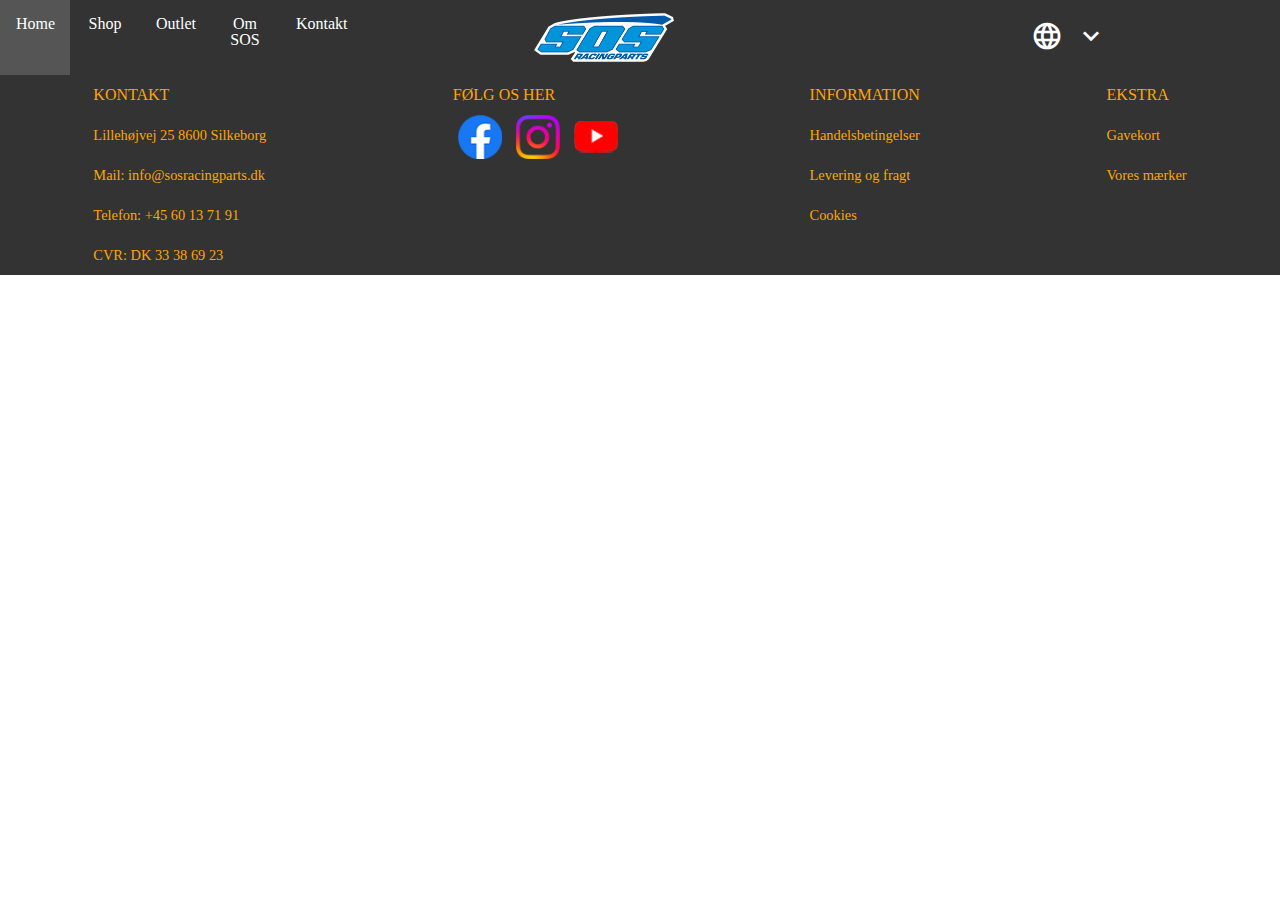
<file: index.html>
<!DOCTYPE html>
<html lang="en">

<head>
  <meta charset="UTF-8">
  <meta http-equiv="X-UA-Compatible" content="IE=edge">
  <meta name="viewport" content="width=device-width, initial-scale=1.0">
  <link href="https://fonts.googleapis.com/icon?family=Material+Icons" rel="stylesheet">
  <link rel="stylesheet" href="style.css">
  <script src="script.js" defer></script>
  <title>SOS Racing Parts</title>
</head>

<body>
  <nav>

    <!--sprog-->
    <section class="nav_right">
      <div class="nav_dropmenu">
        <div class="nav_drop">
          <button class="nav_dropbtn"><i class="material-icons">language</i></button>
        </div>
        <div class="nav_dropmenu_content">
          <a href="#"><img src="images/DA1.png" alt="Dansk" class="nav_lan_img">
            <p class="nav_lan_p">Dansk</p>
          </a>
          <a href="#"><img src="images/EN1.png" alt="English" class="nav_lan_img">
            <p class="nav_lan_p">English</p>
          </a>
          <a href="#"><img src="images/SE1.png" alt="Svenska" class="nav_lan_img">
            <p class="nav_lan_p">Svenska</p>
          </a>
          <a href="#"><img src="images/FR1.png" alt="Français" class="nav_lan_img">
            <p class="nav_lan_p">Français</p>
          </a>
        </div>
      </div>

      <!--menu2-->
      <div class="nav_dropmenu" id="nav_pc_right">
        <div class="nav_drop">
          <button class="nav_dropbtn"><i class="material-icons">expand_more</i></button>
        </div>
        <div class="nav_dropmenu_content nav_pc_right" id="nav_dropleft">
          <a href="#"><i class="material-icons">person</i>
            <p>Bruger</p>
          </a>
          <a href="#"><i class="material-icons">shopping_basket</i>
            <p>Kurv</p>
          </a>
          <a><i class="material-icons">search</i>
            <p>Søg</p>
          </a>
        </div>
      </div>
    </section>

    <!--Logo-->
    <section class="logo-container">
      <img src="images/sos-racingparts-logo.png" alt="SOS brand_logo" class="logo">
    </section>

    <section href="#" class="dropdownmenu">
      <span class="bar"></span>
      <span class="bar"></span>
      <span class="bar"></span>
    </section>
    <div class="navbar_links">
      <ul>
        <li><a href="index.html">Home</a></li>
        <li><a href="shop.html">Shop</a></li>
        <li><a href="outlet.html">Outlet</a></li>
        <li><a href="om_sos.html">Om SOS</a></li>
        <li><a href="kontakt.html">Kontakt</a></li>
      </ul>
    </div>
  </nav>

  <main>
  
  </main>

  <footer class="footer_box">
    <section class="footer_content">
      <h3 class="Footer_space">KONTAKT</h3>
      <a class="footer_links"
        href="https://www.google.com/maps/dir//Lilleh%C3%B8jvej+25,+8600+Silkeborg/@56.1886352,9.495727,12z/data=!3m1!4b1!4m9!4m8!1m1!4e2!1m5!1m1!1s0x464b8b33a18d089d:0x83b95581da82cc86!2m2!1d9.5657664!2d56.188655">Lillehøjvej
        25 8600 Silkeborg</a>
      <p class="footer_links">Mail: info@sosracingparts.dk</p>
      <p class="footer_links">Telefon: +45 60 13 71 91</p>
      <p class="footer_links footer_space">CVR: DK 33 38 69 23</p>
    </section>

    <section class="footer_content">
      <h3 class="footer_head Footer_space">FØLG OS HER</h3>
      <a href="https://www.facebook.com/SOSRacingParts"><img class="footer_icon" src="images/facebook.png"
          alt="Link til SOS-racingparts Facebook profil"></a>
      <a href="https://www.instagram.com/sos_racing_parts/"><img class="footer_icon" src="images/instagram.png"
          alt="Link til SOS-Racingparts Instagram profil"></a>
      <a href="https://www.youtube.com/channel/UCJ9hKW4RZeWQGQPpn-amL8g"><img class="footer_icon footer_space"
          src="images/youtube.png" alt="Link til SOS-Racingparts Youtube profil"></a>
    </section>

    <section class="footer_content">
      <h3 class="Footer_space">INFORMATION</h3>
      <a class="footer_links" href="#">Handelsbetingelser</a>
      <a class="footer_links" href="#">Levering og fragt</a>
      <a class="footer_links footer_space" href="#">Cookies</a>
    </section>

    <section class="footer_content">
      <h3 class="Footer_space">EKSTRA</h3>
      <a class="footer_links" href="#">Gavekort</a>
      <a class="footer_links" href="#">Vores mærker</a>
    </section>
  </footer>
</body>

</html>
</file>
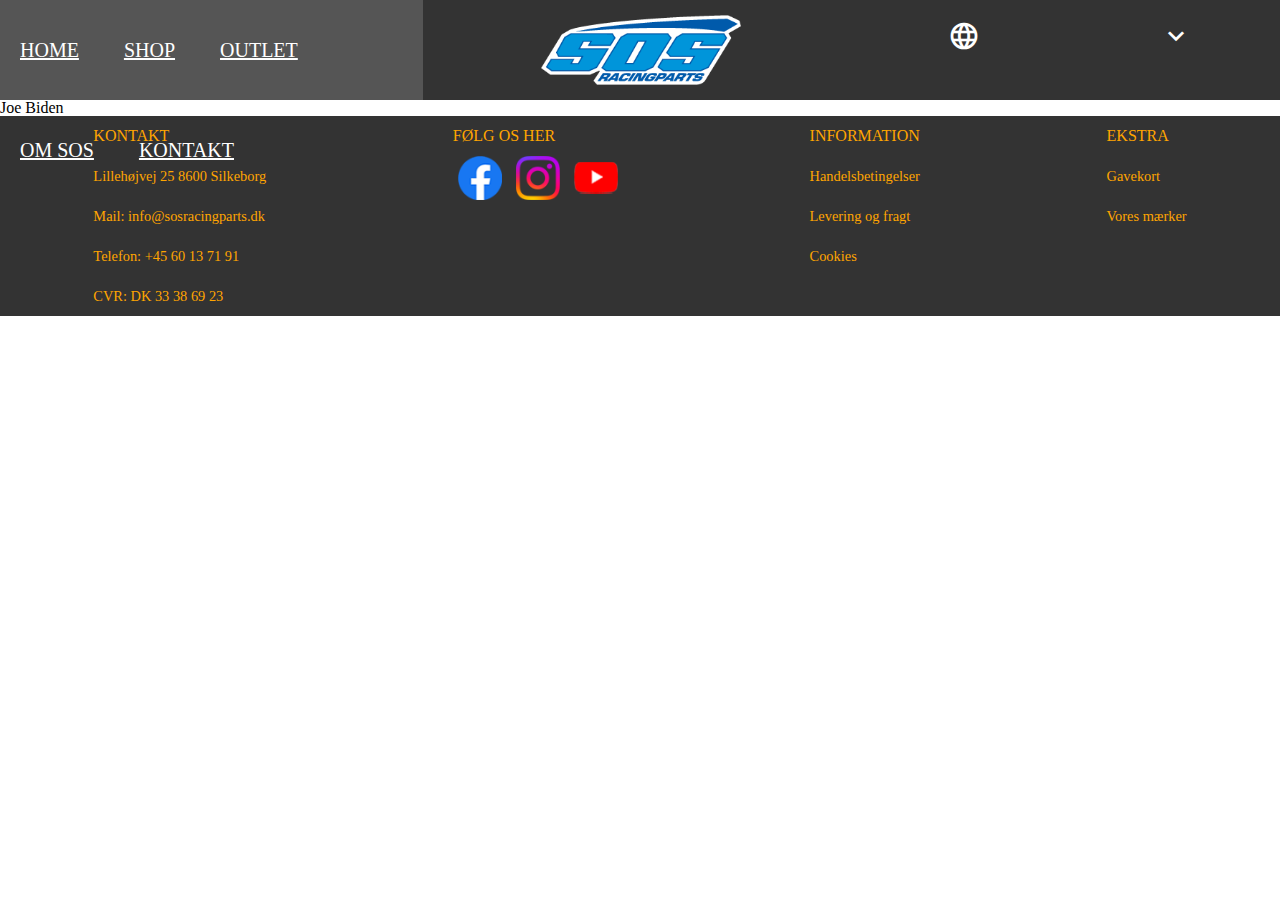
<file: broken_nav.html>
<!DOCTYPE html>
<html lang="en">

<head>
  <meta charset="UTF-8">
  <meta http-equiv="X-UA-Compatible" content="IE=edge">
  <meta name="viewport" content="width=device-width, initial-scale=1.0">
  <link href="https://fonts.googleapis.com/icon?family=Material+Icons" rel="stylesheet">
  <link rel="stylesheet" href="broken_nav.css">
  <title>SOS Racing parts</title>
</head>

<body>
  <nav>
    <!--menu1-->
    <section class="burgermenu">
      <input type="checkbox" id="check">
      <label for="check" class="hamburger-btn">
        <i class="material-icons">menu</i>
      </label>
      <ul class="nav-list">
        <li><a href="index.html">Home</a></li>
        <li><a href="shop.html">Shop</a></li>
        <li><a href="outlet.html">Outlet</a></li>
        <li><a href="om_sos.html">Om SOS</a></li>
        <li><a href="kontakt.html">Kontakt</a></li>
      </ul>
    </section>

    <!--logo-->
    <section class="logo-container">
      <img src="images/sos-racingparts-logo.png" alt="SOS brand_logo" class="logo" href="index.html">
    </section>

    <!--sprog-->
    <section class="nav_right">
      <div class="nav_dropmenu">
        <div class="nav_drop">
          <button class="nav_dropbtn"><i class="material-icons">language</i></button>
        </div>
        <div class="nav_dropmenu_content">
          <a href="#"><img src="images/DA1.png" alt="Dansk" class="nav_lan_img">
            <p class="nav_lan_p">Dansk</p>
          </a>
          <a href="#"><img src="images/EN1.png" alt="English" class="nav_lan_img">
            <p class="nav_lan_p">English</p>
          </a>
          <a href="#"><img src="images/SE1.png" alt="Svenska" class="nav_lan_img">
            <p class="nav_lan_p">Svenska</p>
          </a>
          <a href="#"><img src="images/FR1.png" alt="Français" class="nav_lan_img">
            <p class="nav_lan_p">Français</p>
          </a>
        </div>
      </div>

      <!--menu2-->
      <div class="nav_dropmenu" id="nav_pc_right">
        <div class="nav_drop">
          <button class="nav_dropbtn"><i class="material-icons">expand_more</i></button>
        </div>
        <div class="nav_dropmenu_content nav_pc_right" id="nav_dropleft">
          <a href="#"><i class="material-icons">person</i>
            <p>Bruger</p>
          </a>
          <a href="#"><i class="material-icons">shopping_basket</i>
            <p>Kurv</p>
          </a>
          <a><i class="material-icons">search</i>
            <p>Søg</p>
          </a>
        </div>
      </div>
    </section>
  </nav>

  <header>
    Joe Biden
  </header>

  <main>

  </main>

  <footer class="footer_box">
    <section class="footer_content">
      <h3 class="Footer_space">KONTAKT</h3>
      <a class="footer_links"
        href="https://www.google.com/maps/dir//Lilleh%C3%B8jvej+25,+8600+Silkeborg/@56.1886352,9.495727,12z/data=!3m1!4b1!4m9!4m8!1m1!4e2!1m5!1m1!1s0x464b8b33a18d089d:0x83b95581da82cc86!2m2!1d9.5657664!2d56.188655">Lillehøjvej
        25 8600 Silkeborg</a>
      <p class="footer_links">Mail: info@sosracingparts.dk</p>
      <p class="footer_links">Telefon: +45 60 13 71 91</p>
      <p class="footer_links footer_space">CVR: DK 33 38 69 23</p>
    </section>

    <section class="footer_content">
      <h3 class="footer_head Footer_space">FØLG OS HER</h3>
      <a href="https://www.facebook.com/SOSRacingParts"><img class="footer_icon" src="images/facebook.png"
          alt="Link til SOS-racingparts Facebook profil"></a>
      <a href="https://www.instagram.com/sos_racing_parts/"><img class="footer_icon" src="images/instagram.png"
          alt="Link til SOS-Racingparts Instagram profil"></a>
      <a href="https://www.youtube.com/channel/UCJ9hKW4RZeWQGQPpn-amL8g"><img class="footer_icon footer_space" src="images/youtube.png"
          alt="Link til SOS-Racingparts Youtube profil"></a>
    </section>

    <section class="footer_content">
      <h3 class="Footer_space">INFORMATION</h3>
      <a class="footer_links" href="#">Handelsbetingelser</a>
      <a class="footer_links" href="#">Levering og fragt</a>
      <a class="footer_links footer_space" href="#">Cookies</a>
    </section>

    <section class="footer_content">
      <h3 class="Footer_space">EKSTRA</h3>
      <a class="footer_links" href="#">Gavekort</a>
      <a class="footer_links" href="#">Vores mærker</a>
    </section>
  </footer>
</body>

</html>
</file>
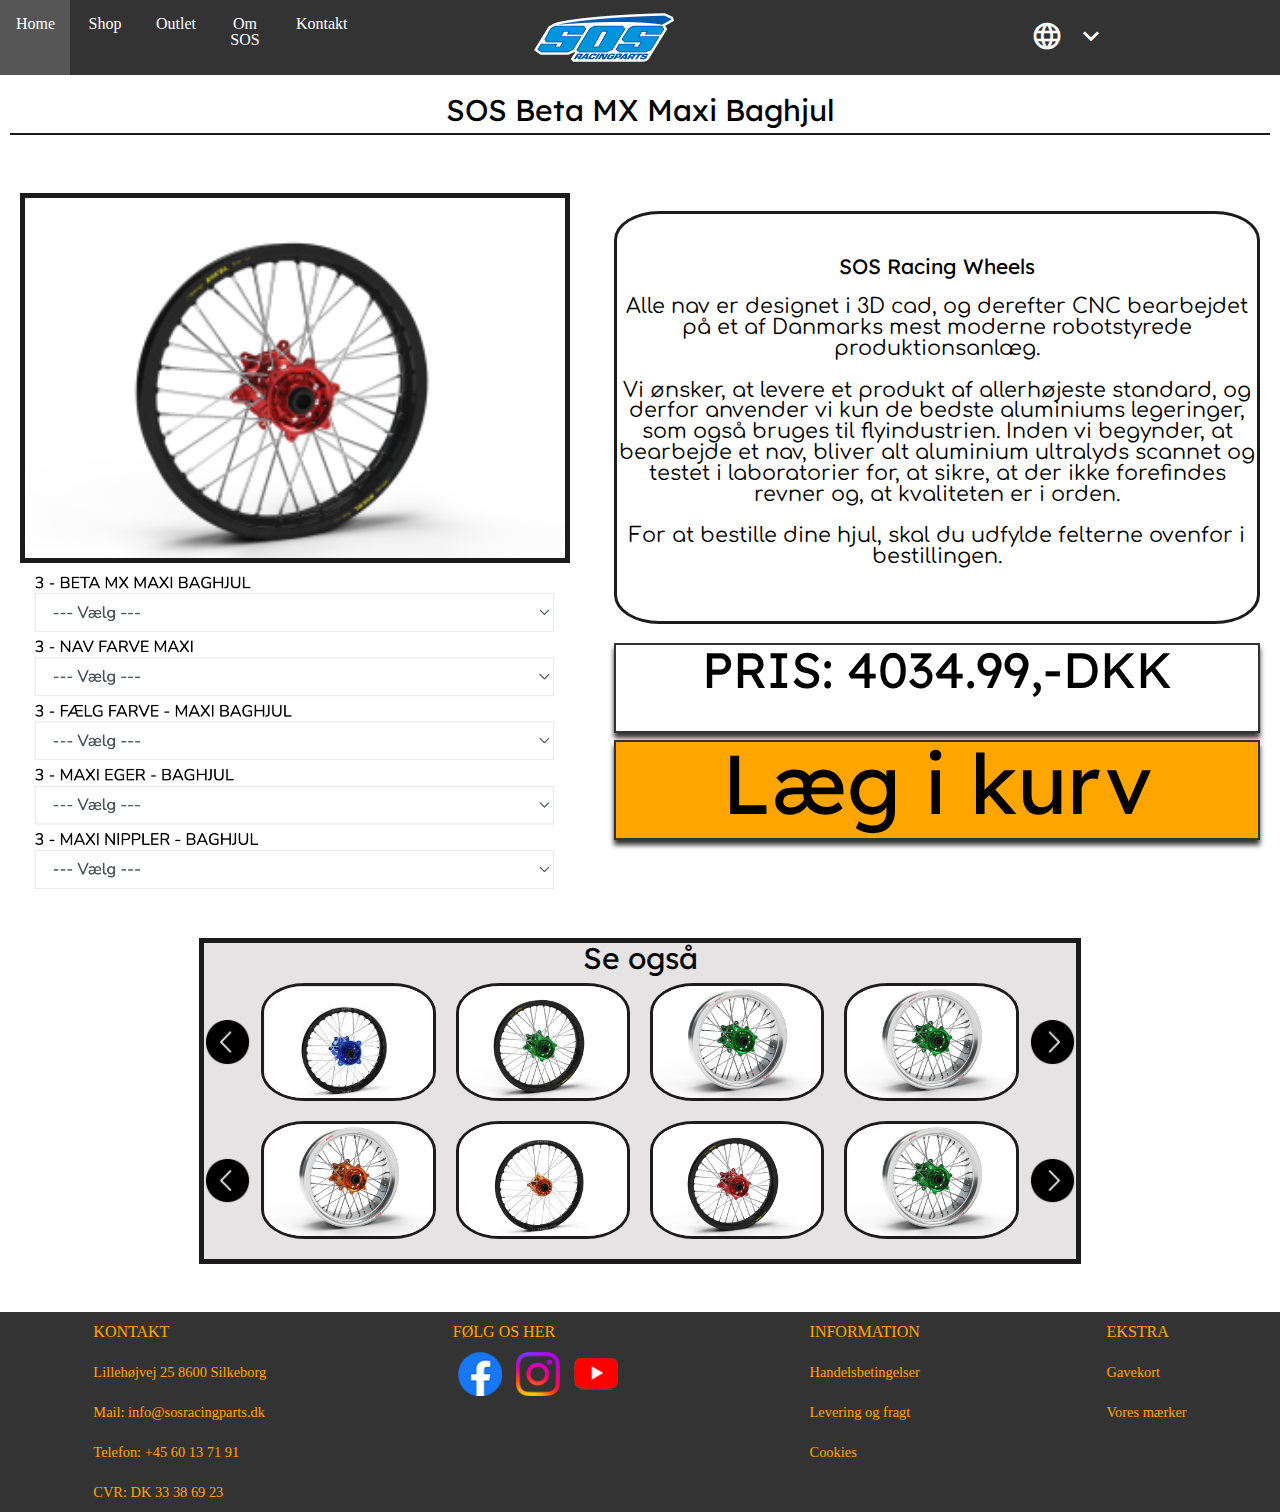
<file: shop.html>
<!DOCTYPE html>
<html lang="en">

<head>
  <meta charset="UTF-8">
  <meta http-equiv="X-UA-Compatible" content="IE=edge">
  <meta name="viewport" content="width=device-width, initial-scale=1.0">
  <link href="https://fonts.googleapis.com/icon?family=Material+Icons" rel="stylesheet">
  <link rel="stylesheet" href="style.css">
  <link href="https://fonts.googleapis.com/css2?family=Comfortaa:wght@300&display=swap" rel="stylesheet">
  <link href="https://fonts.googleapis.com/css2?family=Lexend+Deca&display=swap" rel="stylesheet">
  <script src="script.js" defer></script>
  <title>SOS Beta MX Maxi Baghjul</title>
</head>

<body>
  <nav>

    <!--sprog-->
    <section class="nav_right">
      <div class="nav_dropmenu">
        <div class="nav_drop">
          <button class="nav_dropbtn"><i class="material-icons">language</i></button>
        </div>
        <div class="nav_dropmenu_content">
          <a href="#"><img src="images/DA1.png" alt="Dansk" class="nav_lan_img">
            <p class="nav_lan_p">Dansk</p>
          </a>
          <a href="#"><img src="images/EN1.png" alt="English" class="nav_lan_img">
            <p class="nav_lan_p">English</p>
          </a>
          <a href="#"><img src="images/SE1.png" alt="Svenska" class="nav_lan_img">
            <p class="nav_lan_p">Svenska</p>
          </a>
          <a href="#"><img src="images/FR1.png" alt="Français" class="nav_lan_img">
            <p class="nav_lan_p">Français</p>
          </a>
        </div>
      </div>

      <!--menu2-->
      <div class="nav_dropmenu" id="nav_pc_right">
        <div class="nav_drop">
          <button class="nav_dropbtn"><i class="material-icons">expand_more</i></button>
        </div>
        <div class="nav_dropmenu_content nav_pc_right" id="nav_dropleft">
          <a href="#"><i class="material-icons">person</i>
            <p>Bruger</p>
          </a>
          <a href="#"><i class="material-icons">shopping_basket</i>
            <p>Kurv</p>
          </a>
          <a><i class="material-icons">search</i>
            <p>Søg</p>
          </a>
        </div>
      </div>
    </section>

    <!--Logo-->
    <section class="logo-container">
      <img src="images/sos-racingparts-logo.png" alt="SOS brand_logo" class="logo">
    </section>

    <section href="#" class="dropdownmenu">
      <span class="bar"></span>
      <span class="bar"></span>
      <span class="bar"></span>
    </section>
    <div class="navbar_links">
      <ul>
        <li><a href="index.html">Home</a></li>
        <li><a href="shop.html">Shop</a></li>
        <li><a href="outlet.html">Outlet</a></li>
        <li><a href="om_sos.html">Om SOS</a></li>
        <li><a href="kontakt.html">Kontakt</a></li>
      </ul>
    </div>
  </nav>
   
  <main>
    <div class="grid-container">

      <div class="item1">
        <h1 class="titletext">SOS Beta MX Maxi Baghjul </h1>

      </div>

      <div class="item2">
        <div class="flex_main">
          <img src="images/hjul.png" class="produkt_main_billede">
          <img src="images/custimise.png" class="custom_billede">


        </div>
      </div>



      <div class="item4">

        <div id="produkt_text">
          <br><br>
          <h1>SOS Racing Wheels</h1> <br>
          <p> Alle nav er designet i 3D cad, og derefter CNC bearbejdet
            på et af Danmarks mest moderne robotstyrede produktionsanlæg.
            <br><br>
            Vi ønsker, at levere et produkt af allerhøjeste standard, og derfor
            anvender vi kun de bedste aluminiums legeringer, som også bruges til
            flyindustrien. Inden vi begynder, at bearbejde et nav, bliver alt
            aluminium ultralyds scannet og testet i laboratorier for, at sikre,
            at der ikke forefindes revner og, at kvaliteten er i orden.

            <br><br>
            For at bestille dine hjul, skal du udfylde felterne ovenfor i bestillingen.
            <br><br>
          </p>

        </div>
        <div class="pris">
          <h1>PRIS: 4034.99,-DKK</h1>
        </div>
        <div class="købknap">
          <h1>Læg i kurv</h1>
        </div>
      </div>

      <div class="item5">
        <h1>Se også</h1>
        <div class="flex extra">
          
          <div class="flex_extra1">
            <img src="images/back.png" class="knapper">
            <img src="images/betablue1.png" class="extrabillede">
            <img src="images/betahjulgreen.png" class="extrabillede">
            <img src="images/betahjulgreen1.png" class="extrabillede">
            <img src="images/betahjulgreen1.png" class="extrabillede">
            <img src="images/next.png" class="knapper">
          </div>

          <div class="flex_extra2">
            <img src="images/back.png" class="knapper">
            <img src="images/betahjulorange.png" class="extrabillede">
            <img src="images/betaorange1.png" class="extrabillede">
            <img src="images/hjul.png" class="extrabillede">
            <img src="images/betahjulgreen1.png" class="extrabillede">
            <img src="images/next.png" class="knapper">
          </div>
        </div>
      </div>
    </div>
  </main>

  <footer class="footer_box">
    <section class="footer_content">
      <h3 class="Footer_space">KONTAKT</h3>
      <a class="footer_links"
        href="https://www.google.com/maps/dir//Lilleh%C3%B8jvej+25,+8600+Silkeborg/@56.1886352,9.495727,12z/data=!3m1!4b1!4m9!4m8!1m1!4e2!1m5!1m1!1s0x464b8b33a18d089d:0x83b95581da82cc86!2m2!1d9.5657664!2d56.188655">Lillehøjvej
        25 8600 Silkeborg</a>
      <p class="footer_links">Mail: info@sosracingparts.dk</p>
      <p class="footer_links">Telefon: +45 60 13 71 91</p>
      <p class="footer_links footer_space">CVR: DK 33 38 69 23</p>
    </section>

    <section class="footer_content">
      <h3 class="footer_head Footer_space">FØLG OS HER</h3>
      <a href="https://www.facebook.com/SOSRacingParts"><img class="footer_icon" src="images/facebook.png"
          alt="Link til SOS-racingparts Facebook profil"></a>
      <a href="https://www.instagram.com/sos_racing_parts/"><img class="footer_icon" src="images/instagram.png"
          alt="Link til SOS-Racingparts Instagram profil"></a>
      <a href="https://www.youtube.com/channel/UCJ9hKW4RZeWQGQPpn-amL8g"><img class="footer_icon footer_space"
          src="images/youtube.png" alt="Link til SOS-Racingparts Youtube profil"></a>
    </section>

    <section class="footer_content">
      <h3 class="Footer_space">INFORMATION</h3>
      <a class="footer_links" href="#">Handelsbetingelser</a>
      <a class="footer_links" href="#">Levering og fragt</a>
      <a class="footer_links footer_space" href="#">Cookies</a>
    </section>

    <section class="footer_content">
      <h3 class="Footer_space">EKSTRA</h3>
      <a class="footer_links" href="#">Gavekort</a>
      <a class="footer_links" href="#">Vores mærker</a>
    </section>
  </footer>
</body>

</html>
</file>
<file: style.css>
/* http://meyerweb.com/eric/tools/css/reset/
v2.0 | 20110126
License: none (public domain)
*/
html,
body,
div,
span,
applet,
object,
iframe,
h1,
h2,
h3,
h4,
h5,
h6,
p,
blockquote,
pre,
a,
abbr,
acronym,
address,
big,
cite,
code,
del,
dfn,
em,
img,
ins,
kbd,
q,
s,
samp,
small,
strike,
strong,
sub,
sup,
tt,
var,
b,
u,
i,
center,
dl,
dt,
dd,
ol,
ul,
li,
fieldset,
form,
label,
legend,
table,
caption,
tbody,
tfoot,
thead,
tr,
th,
td,
article,
aside,
canvas,
details,
embed,
figure,
figcaption,
footer,
header,
hgroup,
menu,
nav,
output,
ruby,
section,
summary,
time,
mark,
audio,
video {
    margin: 0;
    padding: 0;
    border: 0;
    font-size: 100%;
    font: inherit;
    vertical-align: baseline;
}

/* HTML5 display-role reset for older browsers */
article,
aside,
details,
figcaption,
figure,
footer,
header,
hgroup,
menu,
nav,
section {
    display: block;
}

body {
    line-height: 1;
}

ol,
ul {
    list-style: none;
}

blockquote,
q {
    quotes: none;
}

blockquote:before,
blockquote:after,
q:before,
q:after {
    content: '';
    content: none;
}

table {
    border-collapse: collapse;
    border-spacing: 0;
}

/*Generelt*/
* {
    box-sizing: border-box
}

/*Menu1*/
nav {
    width: 100%;
    z-index: 1;
    display: flex;

    justify-content: space-between;
    align-items: center;
    background-color: #333;
    color: white;
    flex-direction: row-reverse;
}

.navbar_links ul {
    margin: 0;
    padding: 0;
    display: flex;
    justify-content: center;
    align-items: center;
}

.navbar_links li {
    list-style: none;
    min-width: 70px;
    max-width: 70px;
    min-height: 75px;

}

.navbar_links li a {
    text-decoration: none;
    color: white;
    padding: 1rem;
    display: block;
    text-align: center;
}

.navbar_links li:hover {
    background-color: #555;
}

.dropdownmenu {
    position: absolute;
    top: 1.5rem;
    right: 1.5rem;
    display: none;
    flex-direction: column;
    justify-content: space-between;
    width: 30px;
    height: 21px;
}

.dropdownmenu .bar {
    height: 3px;
    width: 30px;
    background-color: white;
    border-radius: 10px;
}



/*Logo*/
.logo-container {
    display: flex;
    align-items: center;
    justify-content: center;
    width: 25vw;

}

.logo {


    max-height: 49, 17px;
    max-width: 140px;

}

/*Sprog og Dropmenu 2*/
.nav_right {
    width: 33vw;
    display: flex;
    flex-direction: row;
    justify-content: center;
    align-items: center;
}

.nav_dropbtn {
    background-color: #333;
    color: white;
    border: none;
    width: 100%;
    height: 75px;
    text-align: center;
}

.nav_drop {
    display: flex;
    justify-content: center;
    align-items: center;
    width: 100%;
}

.nav_dropmenu {
    position: relative;
    display: inline-block;
}

#nav_dropleft {
    right: 0%;
}

.nav_dropmenu_content {
    display: none;
    position: absolute;
    background-color: #555;
    width: 100px;
    box-shadow: -5px 8px 16px 0px rgba(0, 0, 0, 2);
    z-index: 1;
}

.nav_dropmenu_content a {
    color: orange;
    padding: 12px 16px;
    text-decoration: none;
    display: block;
}

.nav_dropmenu_content a:hover {
    background-color: #999;
}

.nav_dropmenu:hover .nav_dropmenu_content {
    display: block;
}

.nav_dropmenu:hover .nav_dropbtn {
    background-color: #555;
}

.material-icons {
    font-size: 2rem;
}

.nav_lan_img {
    height: 30px;
    width: 50px;
}

.nav_lan_p {
    font-size: 20px;
}

/*Footer*/
.footer_box {
    list-style: none;
    background-color: #333;
    line-height: 2.5rem;
    display: flex;
    flex-direction: row;
    justify-content: space-around;
}

.footer_head {
    font-size: 1rem;
}

.footer_content {
    color: orange;
    padding-left: 1rem;
    padding-right: 1rem;
}

.footer_icon {
    width: 44px;
    margin: 0px 5px;
}

.footer_links {
    text-decoration: none;
    color: orange;
    display: block;
    font-size: 0.9rem;
}

.Footer_header {
    margin: 0px 0px 20px 0px;
}

.footer_links:hover {
    color: rgb(184, 120, 0);
}

/* nyt til shop side herfra og ned*/
.item1 {
    grid-area: header;
    height: 40px;
    border-bottom: 2px #1c1c1d;
    border-style: solid;
    margin-top: 10px;
}

.item2 {
    grid-area: main;
   min-width:300px;
  
   max-width: 700px;
   
}



.item4 {
    grid-area: right;
    display:flex;
    flex-direction: column;
    align-items: center;

    border-style: solid;
    background-color: white;
    max-height: 800px;
    min-width:300px ;
    max-width: 700px;
    margin: 5% 0 0 5%;
}

.item5 {
    grid-area: footer;
    position: relative;
    border: 5px #1c1c1d;
    border-style: solid;
    background-color: rgba(203, 198, 198, 0.494);
    max-width: 1250px;
    max-height:420px;
   
    margin: 7% 15% 3% 15%;
    


}

.grid-container {
    display: grid;
    grid:
        'header header header header header header'
        '. main main right right .'
        'footer footer footer footer footer footer';
    grid-gap: 10px;
    background-color: #ffffff;
    padding: 10px;
}

.grid-container>div {

    text-align: center;
    padding: 0px 0;
    font-size: 30px;
}

.flex_extra {
    display: flex;
    flex-direction: column;
    justify-content: space-between;

}


.flex_extra1 {
    display: flex;
    flex-direction: row;
    justify-content: space-evenly;
}

.flex_extra2 {
    display: flex;
    flex-direction: row;
    justify-content: space-evenly;
    margin-bottom: 10px;
}

.extrabillede {
    width: 20%;
    margin: 10px;
    border-radius: 25%;
    border: 3px #1c1c1d;
    border-style: solid;
    max-height: 150px;
    max-width:225px ;
    min-width: none;
}

#produkt_text {
    font-size: 1.3rem;
    font-family: 'Comfortaa', cursive;
    border: 3px #1c1c1d;
    border-style:solid ;
    margin-top: 5% ;
    border-radius: 7%;
    min-width: 300px;
    padding-bottom: 5%;
}

.custom_billede {
    width: 100%;
    max-width: 550px;
    min-width:300px;

margin-top: 0.3rem;
}

.købknap {
    width:100%;
    height: 100px;
    border: 2px #333;
    border-style: solid;
    background-color: orange;
    box-shadow: 0px 5px 5px 0px #333;
    font-size: 5.2rem;
    
    margin-top: 1%;
    min-width: 300px;
    max-width: 650px;
}

.flex_main {
display: flex;
height: 17rem;
flex-direction: column;
justify-content: space-between;
align-items: center;
margin-top: 3rem;


}

.produkt_main_billede {
    width: 100%;
    max-width: 550px;
    min-width:300px;
    border: 5px #1c1c1d;
    border-style: solid;
}

.knapper {
    
    max-width: 50px;

    min-width: 25px;
    min-height: 25px;
    align-self: center;
}

.pris {
    width: 100%;
    height: 90px;
    border: 2px #333;
    border-style: solid;
    background-color: rgb(255, 255, 255);
    box-shadow: 0px 5px 5px 0px #333;
    font-size: 3.1rem;
    min-width: 300px;
    max-width: 650px;
    margin-top: 3%;
}

h1 {
    font-family: 'Lexend Deca', sans-serif;
}

/* nyt til shop side hertil og noget længere nede*/

@media (max-width: 600px) {

    /*Navigation*/
    nav {
        flex-direction: column;
        align-items: flex-start;
    }

    .logo {

        position: absolute;
        top: 2%;
        left: 35%;
    }

    .dropdownmenu {
        display: flex;
        flex-direction: column;

    }

    .navbar_links {
        display: none;
        width: 100%;
    }

    .navbar_links ul {
        width: 100%;
        flex-direction: column;
    }

    .navbar_links li {
        text-align: center;
        font-size: 1.4rem;
        position: relative;
        top: 3%;
        max-width: 390px;
        min-width: 390px;
        height: 65px;
        border: 1px rgb(86, 56, 0);
        border-style: solid;

    }

    .navbar_links li a {
        padding: 0.5rem 1rem;
    }

    .navbar_links.active {
        display: flex;
    }

    /*Footer*/
    .footer_box {
        /*position: absolute;*/
        bottom: 0;
        width: 100%;
        text-align: center;
        flex-direction: column;
    }

    .footer_links {
        display: block;
        font-size: 0.8rem;
    }

    .Footer_header {
        margin: 0 10px;
    }
    
/* nyt til shop side herfra og ned*/
    .grid-container {
        display: grid;
        grid:
            'header header header header header header'
            '. main main main main .'
            '. right right right right .'
            'footer footer footer footer footer footer';
        grid-gap: 10px;
        background-color: #ffffff;
        padding: 10px;
    
    }

    .item4 {
        flex-direction: column-reverse;

    }

    .item2 {
        margin-bottom: 300px;
    }

    .item5 {
        max-width: 500px;
        max-height: 1300px;
    }
   
    .flex_extra1 {
        flex-direction: column;
        max-width: 395px;
        align-items: center;
    }
    .flex_extra2 {
        flex-direction: column;
        max-width: 395px;
        align-items: center;
    }
    .knapper {
        display:none;
    }
    .extrabillede {
       min-width: 200px;
       margin-left:0%;
    }
}







@media screen and (max-width: 900px) {
    .købknap {
        font-size: 3rem;
        height: 70px;
    }

    .pris {
        font-size: 2.5rem;

    }
    
    #produkt_text {
        font-size: 1rem;
    }
    
    .extrabillede {
        margin: 2px 2px 2px 2px;
    }
   .item2 {
    max-height: 600px;
   }

   .item4 { 
    max-height: 600px;
    
}

}
@media (max-width: 450px) {

    .item2 {
        margin-top: 0%;
        margin-bottom: 220px;
    }
    h1.titletext {
        font-size: 25px;
    }
}

@media (max-width: 376px) {

    .item2 {
        margin-bottom: 130px;
    }

}
**/
</file>
<file: broken_nav.css>
/* http://meyerweb.com/eric/tools/css/reset/
v2.0 | 20110126
License: none (public domain)
*/
html, body, div, span, applet, object, iframe, h1, h2, h3, h4, h5, h6, p, blockquote, pre, a, abbr, acronym, address, big, cite, code, del, dfn,
em, img, ins, kbd, q, s, samp, small, strike, strong, sub, sup, tt, var, b, u, i, center, dl, dt, dd, ol, ul, li, fieldset, form, label, legend,
table, caption, tbody, tfoot, thead, tr, th, td, article, aside, canvas, details, embed, figure, figcaption, footer, header, hgroup, menu, nav,
output, ruby, section, summary, time, mark, audio, video {
    margin: 0;
    padding: 0;
    border: 0;
    font-size: 100%;
    font: inherit;
    vertical-align: baseline;
}

/* HTML5 display-role reset for older browsers */
article, aside, details, figcaption, figure, footer, header, hgroup, menu, nav, section {
    display: block;
}

body {
    line-height: 1;
}

ol, ul {
    list-style: none;
}

blockquote, q {
    quotes: none;
}

blockquote:before, blockquote:after, q:before, q:after {
    content: '';
    content: none;
}

table {
    border-collapse: collapse;
    border-spacing: 0;
}

/*Generelt*/
* {
    box-sizing: border-box
}

nav {
    height: 75px;
    width: 100.1%;
    background-color: #333;
    display: flex;
    justify-content: space-between;
}

/*Menu1*/
.burgermenu {
    width: 33%;
}

.nav-list {
    position: fixed;
    width: 100%;
    height: 0vh;
    top: 75px;
    background: #555;
    float: left;
    text-align: center;
    transition: all 0.5s;
    z-index: 1;
}

.nav-list li {
    opacity: 0;
    line-height: 30px;
    margin: 50px 0px;
    transition: all 0.5s;
}

.nav-list li a {
    color: white;
    font-size: 20px;
    text-transform: uppercase;
    top: -75rem;
}

.nav-list li a:hover {
    color: blue;
    transition: 0.5s;
}

.hamburger-btn {
    display: block;
    font-size: 30px;
    color: white;
    float: right;
    line-height: 75px;
    margin-right: 40px;
    cursor: pointer;
    width: 70%;
    text-align: center;
}

.hamburger-btn:hover {
    background-color: #555;
}

#check {
    display: none;
}

#check:checked~.nav-list {
    height: 65vh;
}

#check:checked~.nav-list li {
    opacity: 1;
}

/*Logo*/
.logo-container {
    display: flex;
    align-items: center;
    justify-content: center;
    width: 34%;
}

.logo {
    width: 100%;
    max-height: 70px;
    max-width: 200px;
}

/*Sprog og Dropmenu 2*/
.nav_right {
    width: 33%;
    display: flex;
    flex-direction: row;
}

.nav_dropbtn {
    background-color: #333;
    color: white;
    border: none;
    width: 100%;
    height: 75px;
    text-align: center;
}

.nav_drop {
    display: flex;
    justify-content: center;
    align-items: center;
    width: 100%;
}

.nav_dropmenu {
    position: relative;
    display: inline-block;
    width: 50%;
}

#nav_dropleft {
    right: 0%;
}

.nav_dropmenu_content {
    display: none;
    position: absolute;
    background-color: #555;
    width: 100px;
    box-shadow: -5px 8px 16px 0px rgba(0, 0, 0, 2);
    z-index: 1;
}

.nav_dropmenu_content a {
    color: orange;
    padding: 12px 16px;
    text-decoration: none;
    display: block;
}

.nav_dropmenu_content a:hover {
    background-color: #999;
}

.nav_dropmenu:hover .nav_dropmenu_content {
    display: block;
}

.nav_dropmenu:hover .nav_dropbtn {
    background-color: #555;
}

.material-icons {
    font-size: 2rem;
}

.nav_lan_img {
    height: 30px;
    width: 50px;
}

.nav_lan_p {
    font-size: 20px;
}

/*Footer*/
.footer_box {
    list-style: none;
    background-color: #333;
    line-height: 2.5rem;
    display: flex;
    flex-direction: row;
    justify-content: space-around;
}

.footer_head {
    font-size: 1rem;
}

.footer_content {
    color: orange;
    padding-left: 1rem;
    padding-right: 1rem;
}

.footer_icon {
    width: 44px;
    margin: 0px 5px;
}

.footer_links {
    text-decoration: none;
    color: orange;
    display: block;
    font-size: 0.9rem;
}

.Footer_header {
    margin: 0px 0px 20px 0px;
}

.footer_links:hover {
    color: rgb(184, 120, 0);
}

@media only screen and (min-width: 601px) {
    /*Nav*/
    /*.logo-container {
        margin-right: 25px;
    }*/

    nav {
        height: 100px;
    }

    .hamburger-btn{
        display: none;
    }

    .nav-list {
        position: relative;
        height: 100px;
        top: 0;
        float: left;
        text-align: left;
        margin-right: 20px;
        transition: none;
        font-size: 20px;
    }

    .nav-list li {
        display: inline-block;
        opacity: 1;
        line-height: 100px;
        margin: 0px 20px;
        transition: none;
    }

    .nav-list li a:hover {
        color: lightblue;
    }


}

@media (max-width: 600px) {


    /*Footer*/
    .footer_box {
        bottom: 0;
        width: 100%;
        text-align: center;
        flex-direction: column;
    }

    .footer_links {
        display: block;
        font-size: 0.8rem;
    }

    .Footer_header {
        margin: 0 10px;
    }
}
</file>
